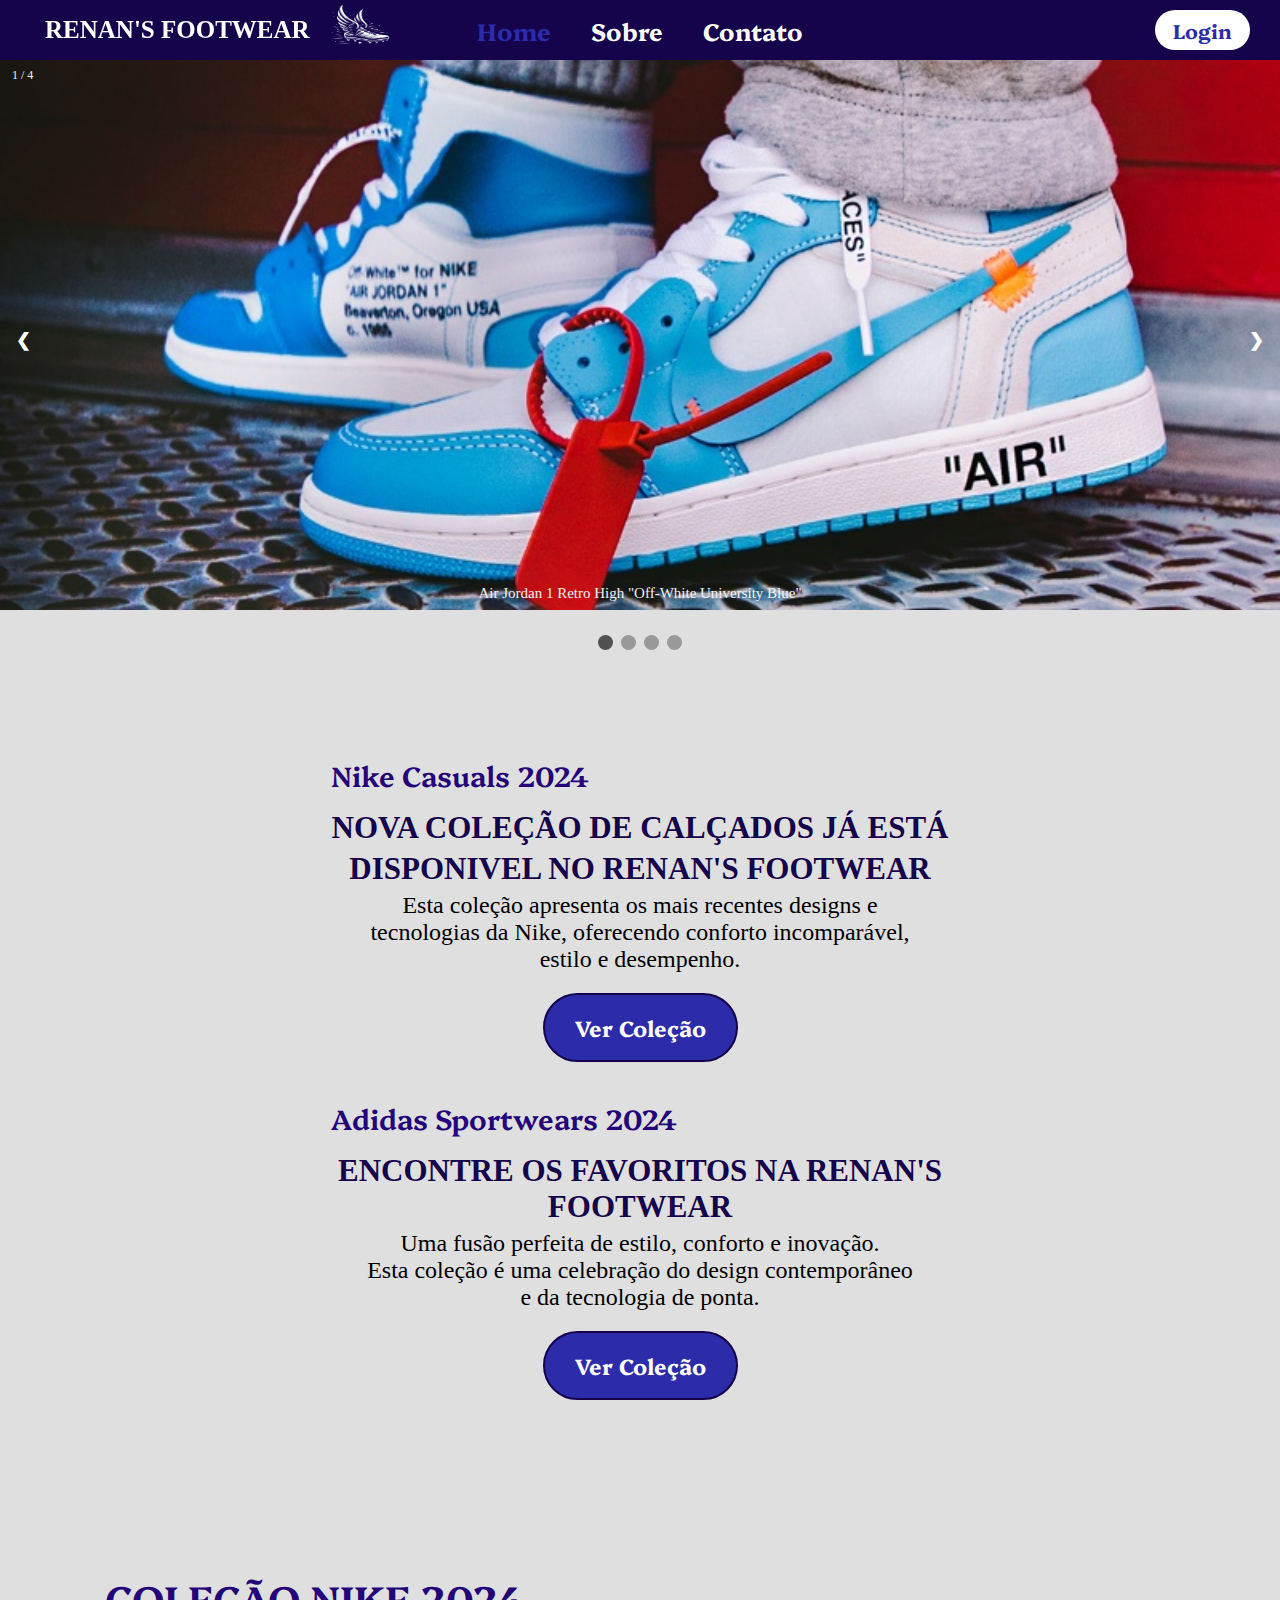
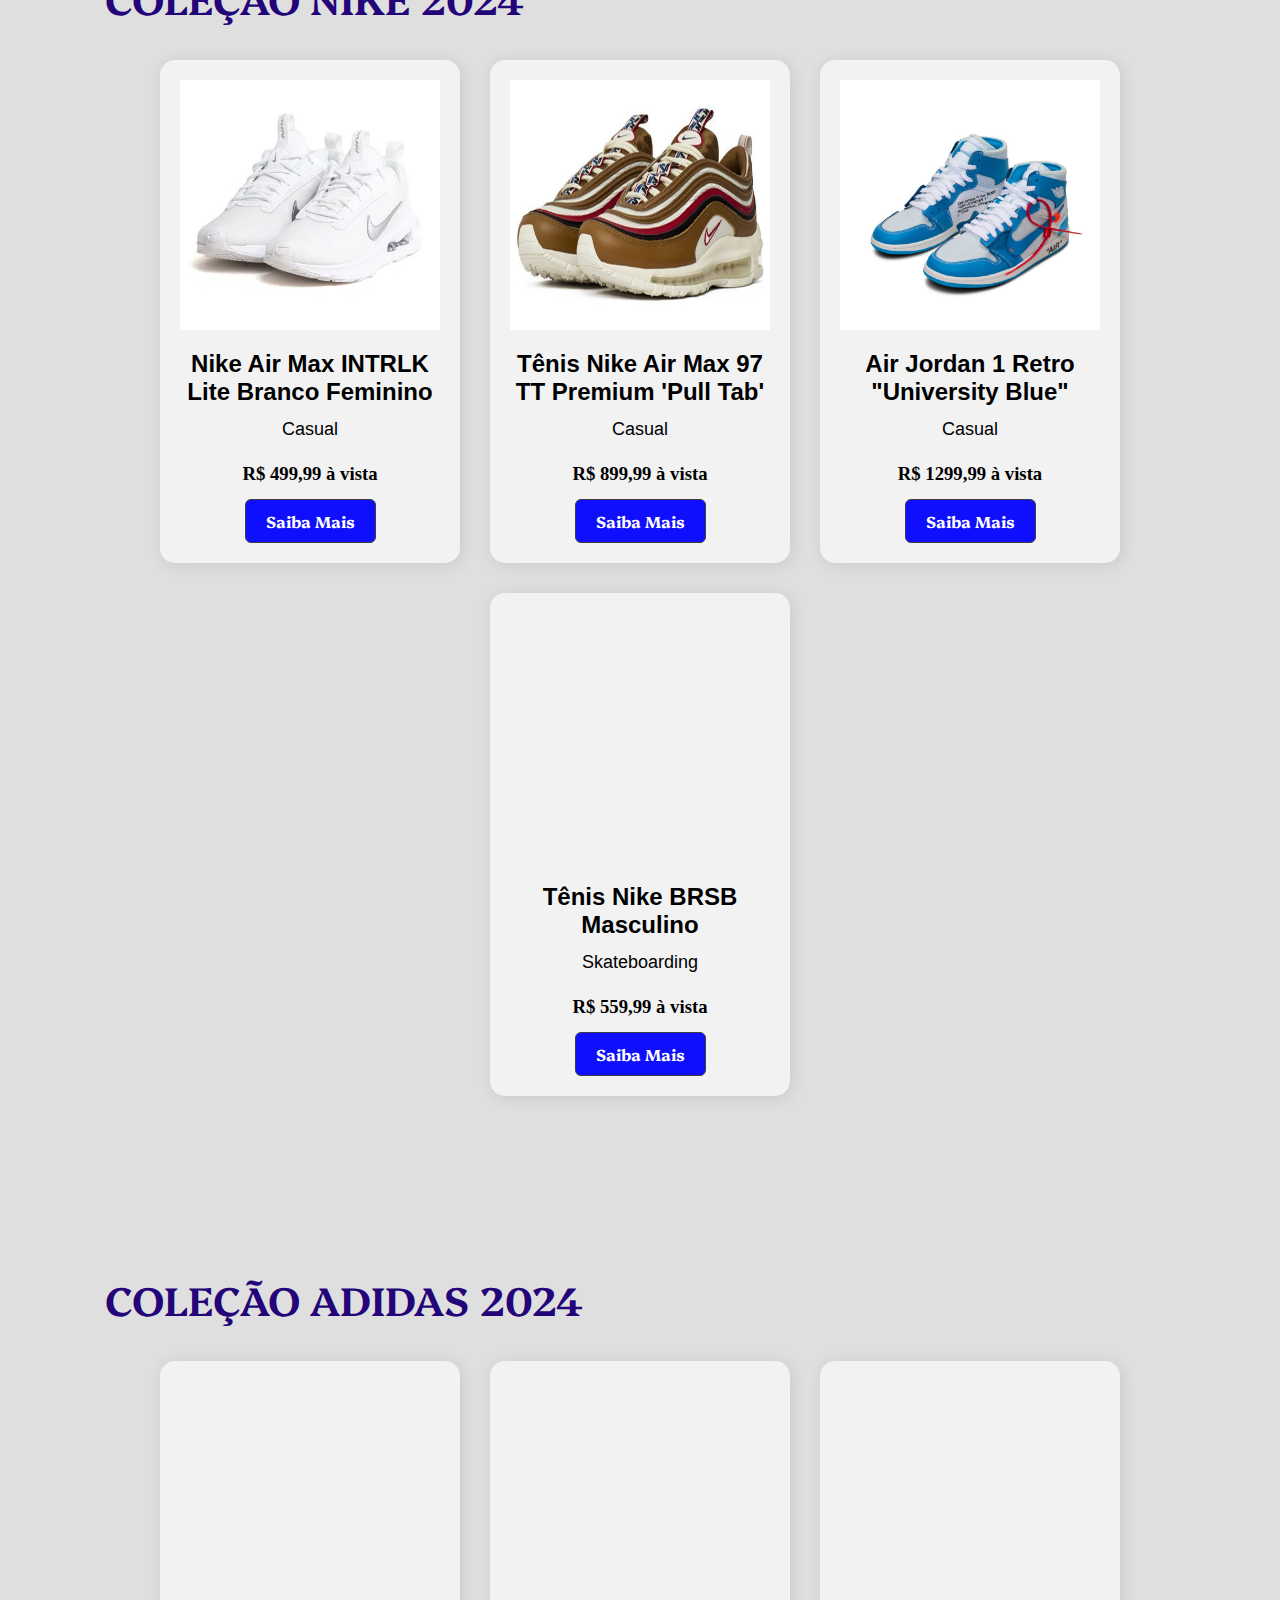
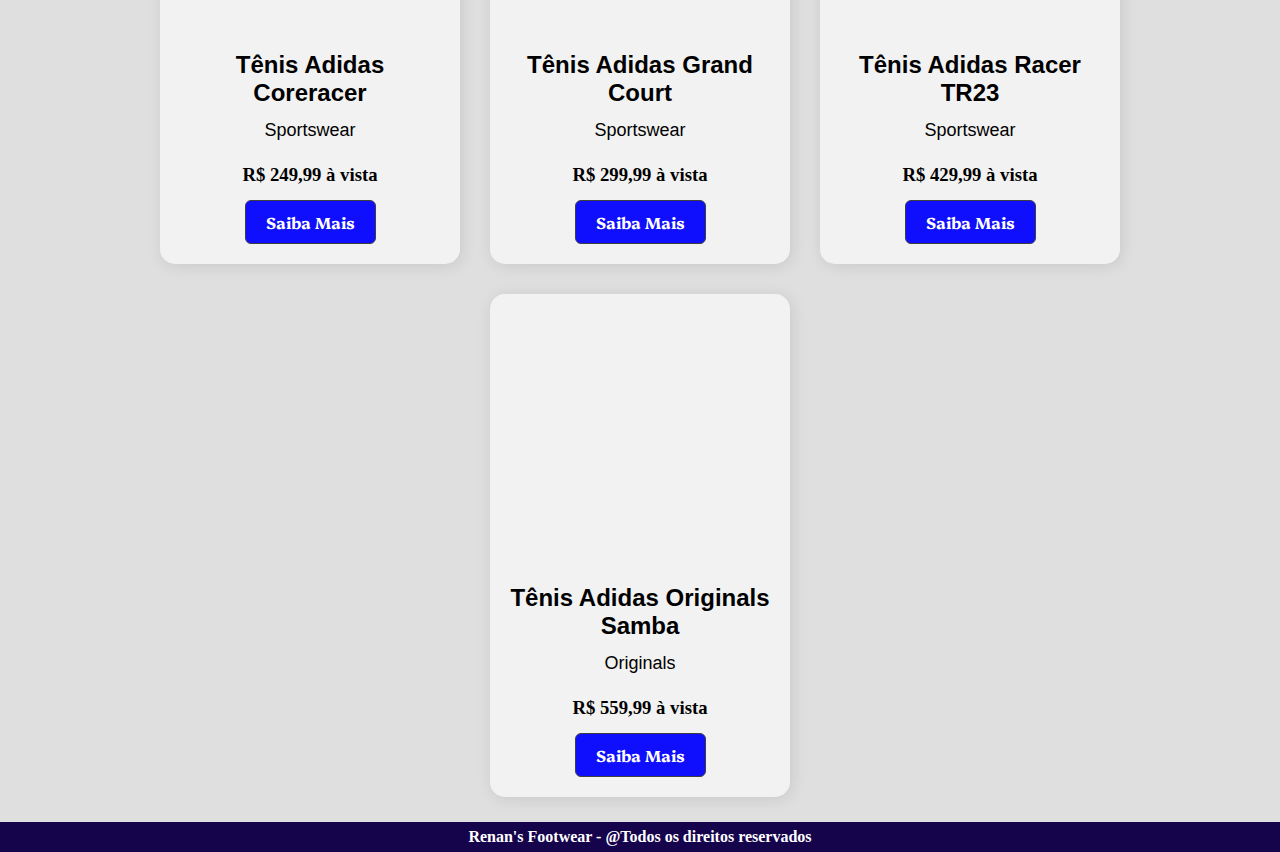
<file: index.html>
<!DOCTYPE html>
<html lang="pt-br">
<head>
    <meta charset="UTF-8">
    <meta name="viewport" content="width=device-width, initial-scale=1.0">
    <title>Home - Renan's Footwear</title>

    <!--CSS EXTERNO-->
    <link rel="stylesheet" href="./src/css/style.css">
    
</head>
<body>
    <div id="logo">
        <a href="index.html" class="marca">RENAN'S FOOTWEAR</a>
        <a href="index.html">
            <img src="./src/img/logo-footwear.png" alt="logo" id="imglogo">
        </a>
    </div>     
    <header>
        <nav>
            <ul class="nav_links">
                <li><a href="index.html" id="selecionado">Home</a></li>
                <li><a href="sobre.html">Sobre</a></li>
                <li><a href="contato.html">Contato</a></li>
            </ul>
        </nav>
        <a href="login.html" target="_blank"><button id="login_btn">Login</button></a>
    </header>

    <!-- Slideshow container -->
    <section class="slideshow-container">

        <!-- Full-width images with number and caption text -->
        <div class="mySlides fade">
            <div class="numbertext">1 / 4</div>
            <img src="./src/img/nikeAirforce.png" style="width:100%">
            <div class="text">Air Jordan 1 Retro High "Off-White University Blue"</div>
        </div>
  
        <div class="mySlides fade">
            <div class="numbertext">2 / 4</div>
            <img src="./src/img/nikeAirmaxINTRLK.png" style="width:100%">
            <div class="text">Tênis Nike Air Max INTRLK Lite Branco</div>
        </div>
  
        <div class="mySlides fade">
            <div class="numbertext">3 / 4</div>
            <img src="./src/img/adidasAzul.jpeg" style="width:100%">
            <div class="text">Tenis Adidas Coreracer</div>
        </div>

        <div class="mySlides fade">
            <div class="numbertext">4 / 4</div>
            <img src="./src/img/nikeAirmax1.png" style="width:100%">
            <div class="text">Nike Air Max 97 TT Premium 'Pull Tab'</div>
        </div>

        <!-- Next and previous buttons -->
        <a class="prev" onclick="plusSlides(-1)">&#10094;</a>
        <a class="next" onclick="plusSlides(1)">&#10095;</a>
    </section>

    <!-- The dots/circles -->
    <div style="text-align:center">
        <span class="dot" onclick="currentSlide(1)"></span>
        <span class="dot" onclick="currentSlide(2)"></span>
        <span class="dot" onclick="currentSlide(3)"></span>
        <span class="dot" onclick="currentSlide(4)"></span>
    </div>

    <section class="container">
        <div class="novidade-calcados">

            <h2>Nike Casuals 2024</h2>
            <h1>NOVA COLEÇÃO DE CALÇADOS JÁ ESTÁ</h1>
            <h1>DISPONIVEL NO RENAN'S FOOTWEAR</h1>

            <p>Esta coleção apresenta os mais recentes designs e</p> 
            <p>tecnologias da Nike, oferecendo conforto incomparável,</p>
            <p>estilo e desempenho.</p>
            
            <a href="#atalho-nike"><button id="buttons">Ver Coleção</button></a>
        </div>

        <div class="novidade-calcados">

            <h2>Adidas Sportwears 2024</h2>
            <h1>ENCONTRE OS FAVORITOS NA RENAN'S FOOTWEAR</h1>

            <p>Uma fusão perfeita de estilo, conforto e inovação.</p>
            <p>Esta coleção é uma celebração do design contemporâneo</p> 
            <p>e da tecnologia de ponta.</p>
        
            <a href="#atalho-adidas"><button id="buttons">Ver Coleção</button></a>
        </div>
    </section>
    
    <section class="colecao-calcados">
        <h1 id="atalho-nike">COLEÇÃO NIKE 2024</h1>
    </section>

    <!-- Seção com cards -->
    <section class="secao4">
        <div class="secao4-div">
            <!-- Card 1 -->
            <div class="card">
                <img decoding="async" src="./src/img/tenis-NAM-Branco.png" alt="Air Max INTRLK">
                <h2>Nike Air Max INTRLK Lite Branco Feminino</h2>
                <p>Casual</p>
                <h3>R$ 499,99 à vista</h3>
                <a href=""><button id="comprar">Saiba Mais</button></a>
            </div>

            <!-- Card 2 -->
            <div class="card">
                <img decoding="async" src="./src/img/tenis-AM97.png" alt="Air Max 97">
                <h2>Tênis Nike Air Max 97 TT Premium 'Pull Tab'</h2>
                <p>Casual</p>
                <h3>R$ 899,99 à vista</h3>
                <a href=""><button id="comprar">Saiba Mais</button></a>
            </div>

            <!-- Card 3 -->
            <div class="card">
                <img decoding="async" src="./src/img/tenis-NAJ-Blue.png" alt="Air Jordan University Blue">
                <h2>Air Jordan 1 Retro "University Blue"</h2>
                <p>Casual</p>
                <h3>R$ 1299,99 à vista</h3>
                <a href=""><button id="comprar">Saiba Mais</button></a>
            </div>

            <!-- Card 4 -->
            <div class="card">
                <img decoding="async" src="./src/img/tenis-NBRSB-verm.png" alt="Nike BRSB Vermelho">
                <h2>Tênis Nike BRSB Masculino</h2>
                <p>Skateboarding</p>
                <h3>R$ 559,99 à vista</h3>
                <a href=""><button id="comprar">Saiba Mais</button></a>
            </div>
        </div>
    </section>

    <section class="colecao-calcados">
        <h1 id="atalho-adidas">COLEÇÃO ADIDAS 2024</h1>
    </section>

    <!-- Seção com cards -->
    <section class="secao4">
        <div class="secao4-div">
            <!-- Card 1 -->
            <div class="card">
                <img decoding="async" src="./src/img/tenis-ACR-azul.png" alt="Adidas Coreracer Azul">
                <h2>Tênis Adidas Coreracer</h2>
                <p>Sportswear</p>
                <h3>R$ 249,99 à vista</h3>
                <a href=""><button id="comprar">Saiba Mais</button></a>
            </div>

            <!-- Card 2 -->
            <div class="card">
                <img decoding="async" src="./src/img/tenis-AGC-branco.png" alt="Adidas Grand Court">
                <h2>Tênis Adidas Grand Court</h2>
                <p>Sportswear</p>
                <h3>R$ 299,99 à vista</h3>
                <a href=""><button id="comprar">Saiba Mais</button></a>
            </div>

            <!-- Card 3 -->
            <div class="card">
                <img decoding="async" src="./src/img/tenis-TR23-preto.png" alt="ADIDAS RACER TR23">
                <h2>Tênis Adidas Racer TR23</h2>
                <p>Sportswear</p>
                <h3>R$ 429,99 à vista</h3>
                <a href=""><button id="comprar">Saiba Mais</button></a>
            </div>

            <!-- Card 4 -->
            <div class="card">
                <img decoding="async" src="./src/img/tenis-AOS-verde.png" alt="ADIDAS ORIGINALS SAMBA">
                <h2>Tênis Adidas Originals Samba</h2>
                <p>Originals</p>
                <h3>R$ 559,99 à vista</h3>
                <a href=""><button id="comprar">Saiba Mais</button></a>
            </div>
        </div>
    </section>

    <footer>
        <p>Renan's Footwear - @Todos os direitos reservados</p>
    </footer>

    <!--JAVASCRIPT EXTERNO-->
    <script src="./src/js/script.js"></script>

</body>
</html>
</file>
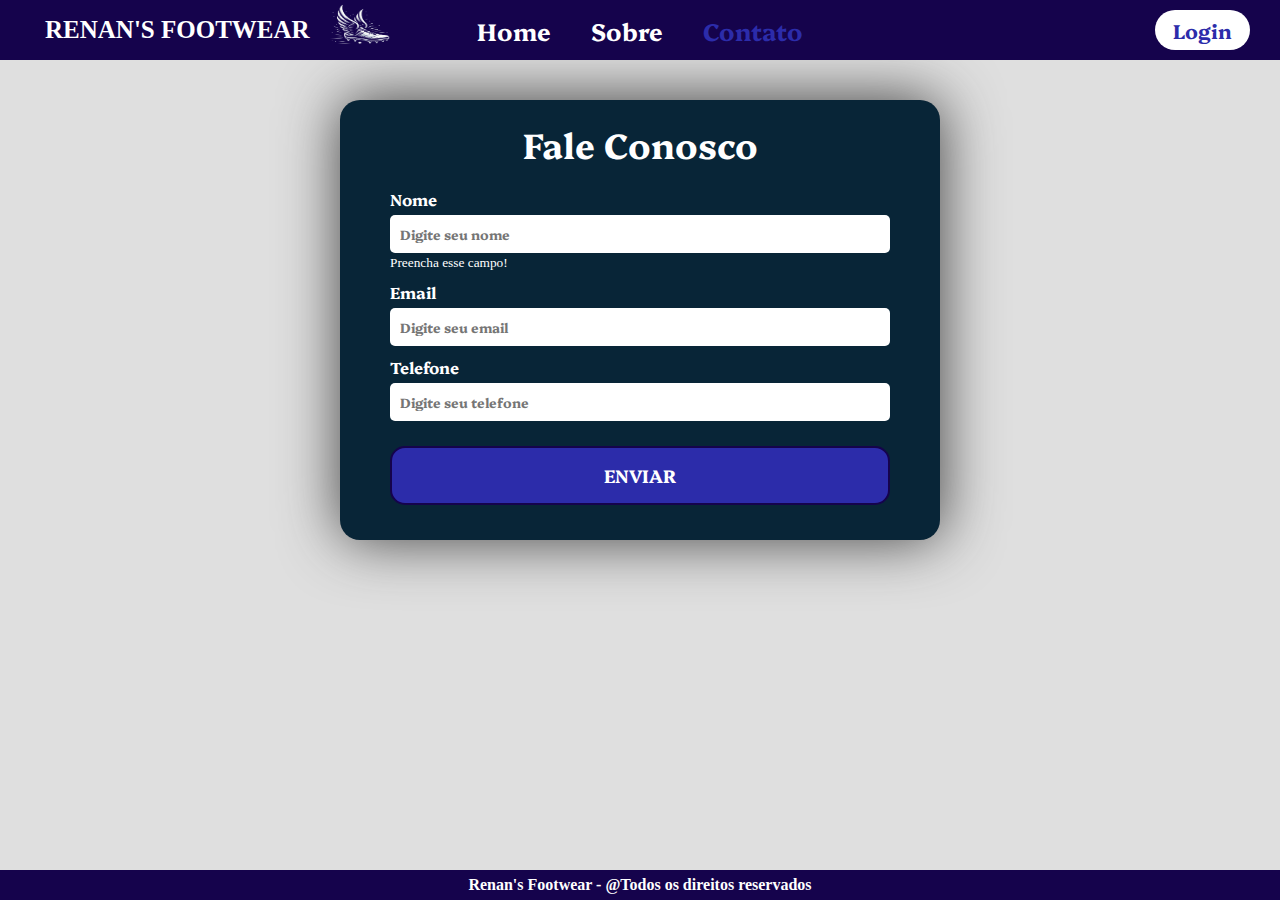
<file: contato.html>
<!DOCTYPE html>
<html lang="pt-br">
<head>
    <meta charset="UTF-8">
    <meta name="viewport" content="width=device-width, initial-scale=1.0">
    <title>Contato - Renan's Footwear</title>
    
    <!--CSS EXTERNO-->
    <link rel="stylesheet" href="./src/css/contato.css">

</head>
<body>
    <div id="logo">
        <a href="index.html" class="marca">RENAN'S FOOTWEAR</a>
        <a href="index.html">
            <img src="./src/img/logo-footwear.png" alt="logo" id="imglogo">
        </a>
    </div>     
    <header>
        <nav>
            <ul class="nav_links">
                <li><a href="index.html">Home</a></li>
                <li><a href="sobre.html">Sobre</a></li>
                <li><a href="contato.html" id="selecionado">Contato</a></li>
            </ul>
        </nav>
        <a href="login.html" target="_blank"><button id="login_btn">Login</button></a>
    </header>

    <section class="faleconosco">

        <div class="header">

        </div>

        <form class="form" id="form">
            <h1>Fale Conosco</h1>

            <div class="form-control">
                <label for="username">Nome</label>
                <input type="text" id="username" placeholder="Digite seu nome">
                <i><img src="./src/img/icons8-checkmark-30.png" alt="certo" class="img-sucess"></i>
                <i><img src="./src/img/icons8-errado-30.png" alt="errado" class="img-error"></i>

                <small>Preencha esse campo!</small>

            </div>

            <div class="form-control">
                <label for="username">Email</label>
                <input type="email" id="email" placeholder="Digite seu email">
                <i><img src="./src/img/icons8-checkmark-30.png" alt="certo" class="img-sucess"></i>
                <i><img src="./src/img/icons8-errado-30.png" alt="errado" class="img-error"></i>

            </div>

            <div class="form-control">
                <label for="username">Telefone</label>
                <input type="number" id="telefone" placeholder="Digite seu telefone">
                <i><img src="./src/img/icons8-checkmark-30.png" alt="certo" class="img-sucess"></i>
                <i><img src="./src/img/icons8-errado-30.png" alt="errado" class="img-error"></i>

            </div>

            <button type="submit">ENVIAR</button>

        </form>

    </section>

    <footer>
        <p>Renan's Footwear - @Todos os direitos reservados</p>
    </footer>

    <!--JAVASCRIPT EXTERNO-->
    <script src="./src/js/contato.js"></script>

</body>
</html>
</file>
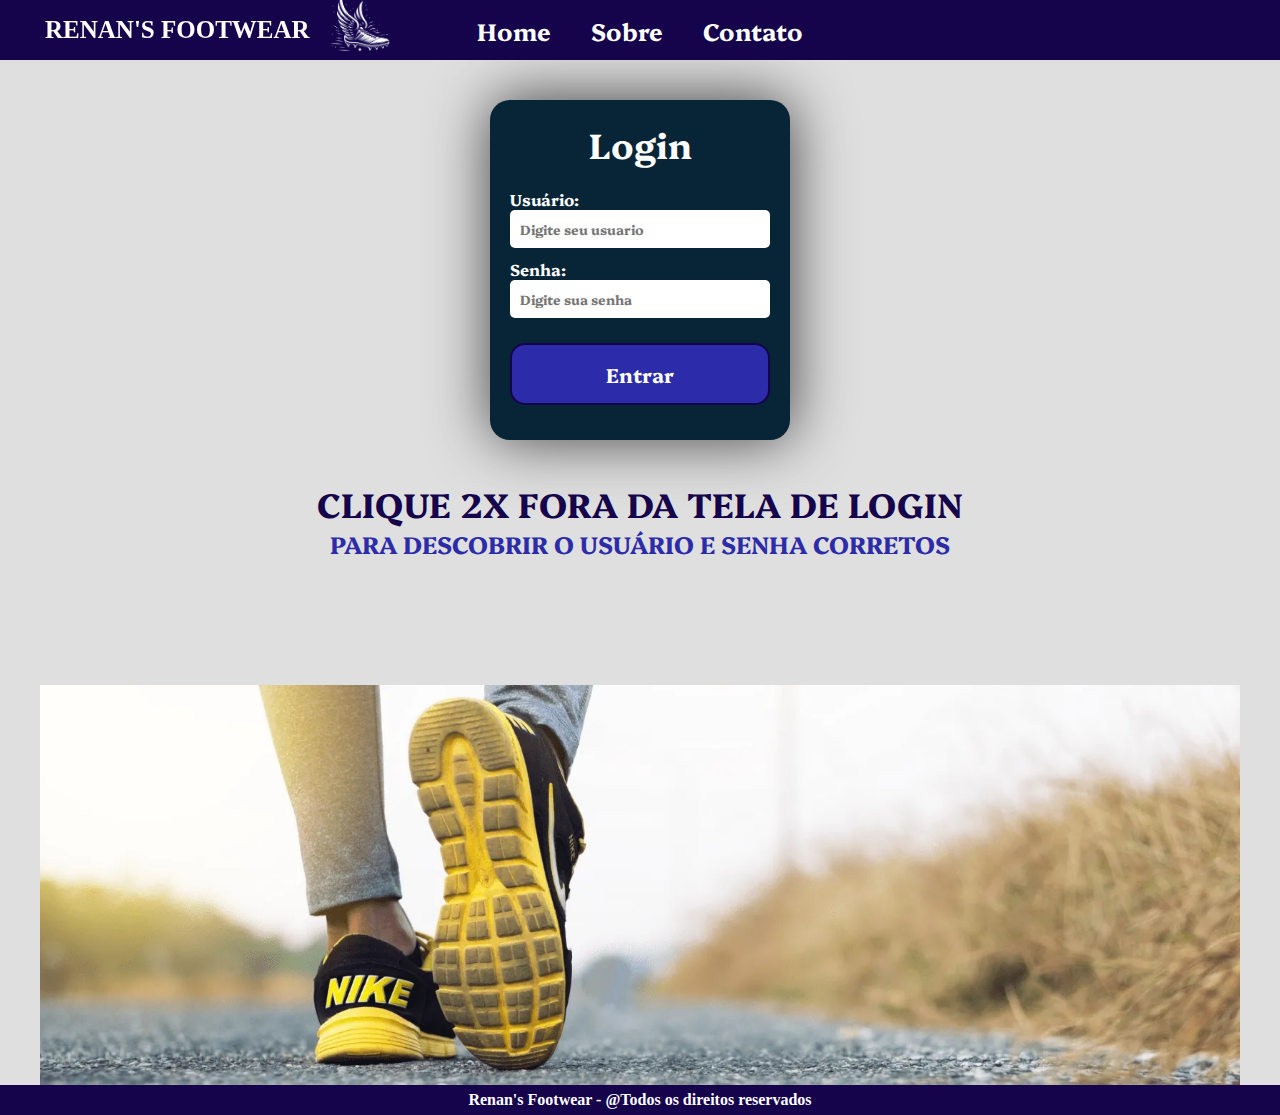
<file: login.html>
<!DOCTYPE html>
<html lang="pt-br">
<head>
    <meta charset="UTF-8">
    <meta name="viewport" content="width=device-width, initial-scale=1.0">
    <title>Login - Renan's Footwear</title>
    
    <!--CSS EXTERNO-->
    <link rel="stylesheet" href="./src/css/login.css">

</head>
<body>
    <div id="logo">
        <a href="index.html" class="marca">RENAN'S FOOTWEAR</a>
        <a href="index.html">
            <img src="./src/img/logo-footwear.png" alt="logo" id="imglogo">
        </a>
    </div>     
    <header>
        <nav>
            <ul class="nav_links">
                <li><a href="index.html">Home</a></li>
                <li><a href="sobre.html">Sobre</a></li>
                <li><a href="contato.html">Contato</a></li>
            </ul>
        </nav>
    </header>

    <section class="content">
        <form>
            <h1>Login</h1>
            <p>
                Usuário:
                <input type="text" placeholder="Digite seu usuario" id="usuario">
            </p>
    
            <p>
                Senha:
                <input type="password" placeholder="Digite sua senha" id="senha">
            </p>
            <button onclick="validar()">Entrar</button>
    
        </form>
    </section>

    <section class="misterio">
        <h1>CLIQUE 2X FORA DA TELA DE LOGIN</h1>
        <h2>PARA DESCOBRIR O USUÁRIO E SENHA CORRETOS</h2>
        <p>Usuário: Admin ou admin // Senha: 12345</p>
    </section>



    <div class="footer-container">
        <section class="slideshow-container">
            <div class="mySlides fade">
                <img src="./src/img/capa-sobreNike.png" alt="Tenis Nike">
            </div>
            <div class="mySlides fade">
                <img src="./src/img/capa-sobreAdidas.png" alt="Tenis Adidas">
            </div>
            <div class="mySlides fade">
                <img src="./src/img/capa-sobreNike2.png" alt="Tenis Nike">
            </div>
            <div class="mySlides fade">
                <img src="./src/img/capa-sobreAdidas1.jpeg" alt="Tenis Adidas">
            </div>
            <div class="mySlides fade">
                <img src="./src/img/capa-sobreNike3.png" alt="Tenis Nike">
            </div>
            <div class="mySlides fade">
                <img src="./src/img/capa-sobreAdidas2.jpeg" alt="Tenis Adidas">
            </div>
        </section>

        <footer>
            <p>Renan's Footwear - @Todos os direitos reservados</p>
        </footer>
    </div>

    <!--JAVASCRIPT EXTERNO-->
    <script src="./src/js/login.js"></script>

</body>
</html>
</file>
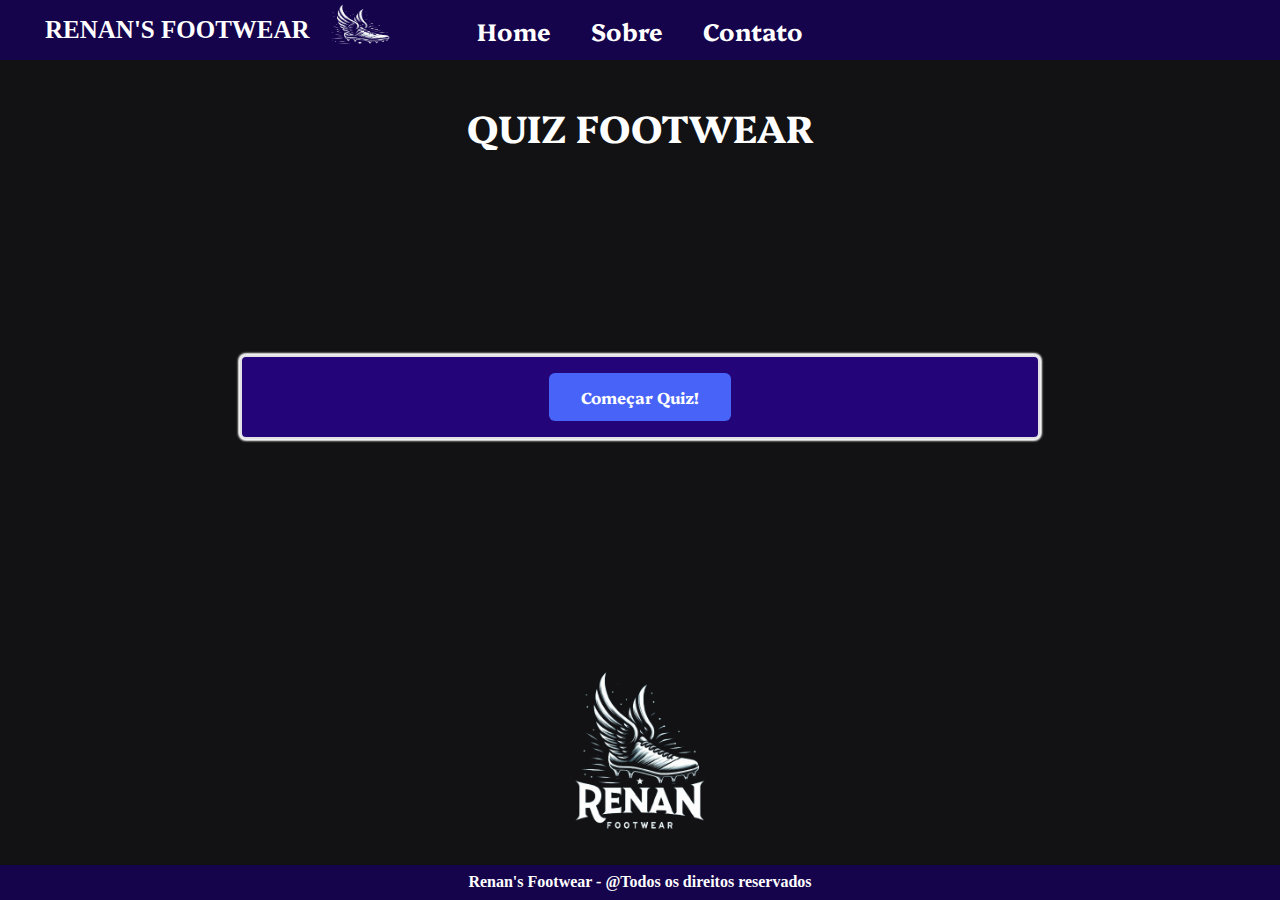
<file: quiz.html>
<!DOCTYPE html>
<html lang="pt-br">
<head>
    <meta charset="UTF-8">
    <meta http-equiv="X-UA-Compatible" content="IE=edge">
    <meta name="viewport" content="width=device-width, initial-scale=1.0">
    <title>Quiz - Renan's Footwear</title>
    
    <!--CSS EXTERNO-->
    <link rel="stylesheet" href="./src/css/quiz.css">

</head>
<body>
    <div id="logo">
        <a href="index.html" class="marca">RENAN'S FOOTWEAR</a>
        <a href="index.html">
            <img src="./src/img/logo-footwear.png" alt="logo" id="imglogo">
        </a>
    </div>     
    <header>
        <nav>
            <ul class="nav_links">
                <li><a href="index.html">Home</a></li>
                <li><a href="sobre.html">Sobre</a></li>
                <li><a href="contato.html">Contato</a></li>
            </ul>
        </nav>
    </header>

    <h2>QUIZ FOOTWEAR</h2>
    <section>
        <div class="container">
            <div class="questions-container hide">
                <span class="question">Pergunta aqui?</span>
                <div class="answers-container">
                    <button class="answer button">Resposta 1</button>
                    <button class="answer button">Resposta 2</button>
                    <button class="answer button">Resposta 3</button>
                    <button class="answer button">Resposta 4</button>
                </div>
            </div>
            <div class="controls-container">
                <button class="start-quiz button">Começar Quiz!</button>
                <button class="next-question button hide">Próxima pergunta</button>
            </div>
        </div>
    </section>

    <section class="logo-rodape">
        <img src="./src/img/logo-footwear-renan.png" alt="logo" id="logo-maior">
    </section>

    <footer>
        <p>Renan's Footwear - @Todos os direitos reservados</p>
    </footer>

    <!--JAVASCRIPT EXTERNO-->
    <script src="./src/js/quiz.js" async></script>

</body>
</html>
</file>
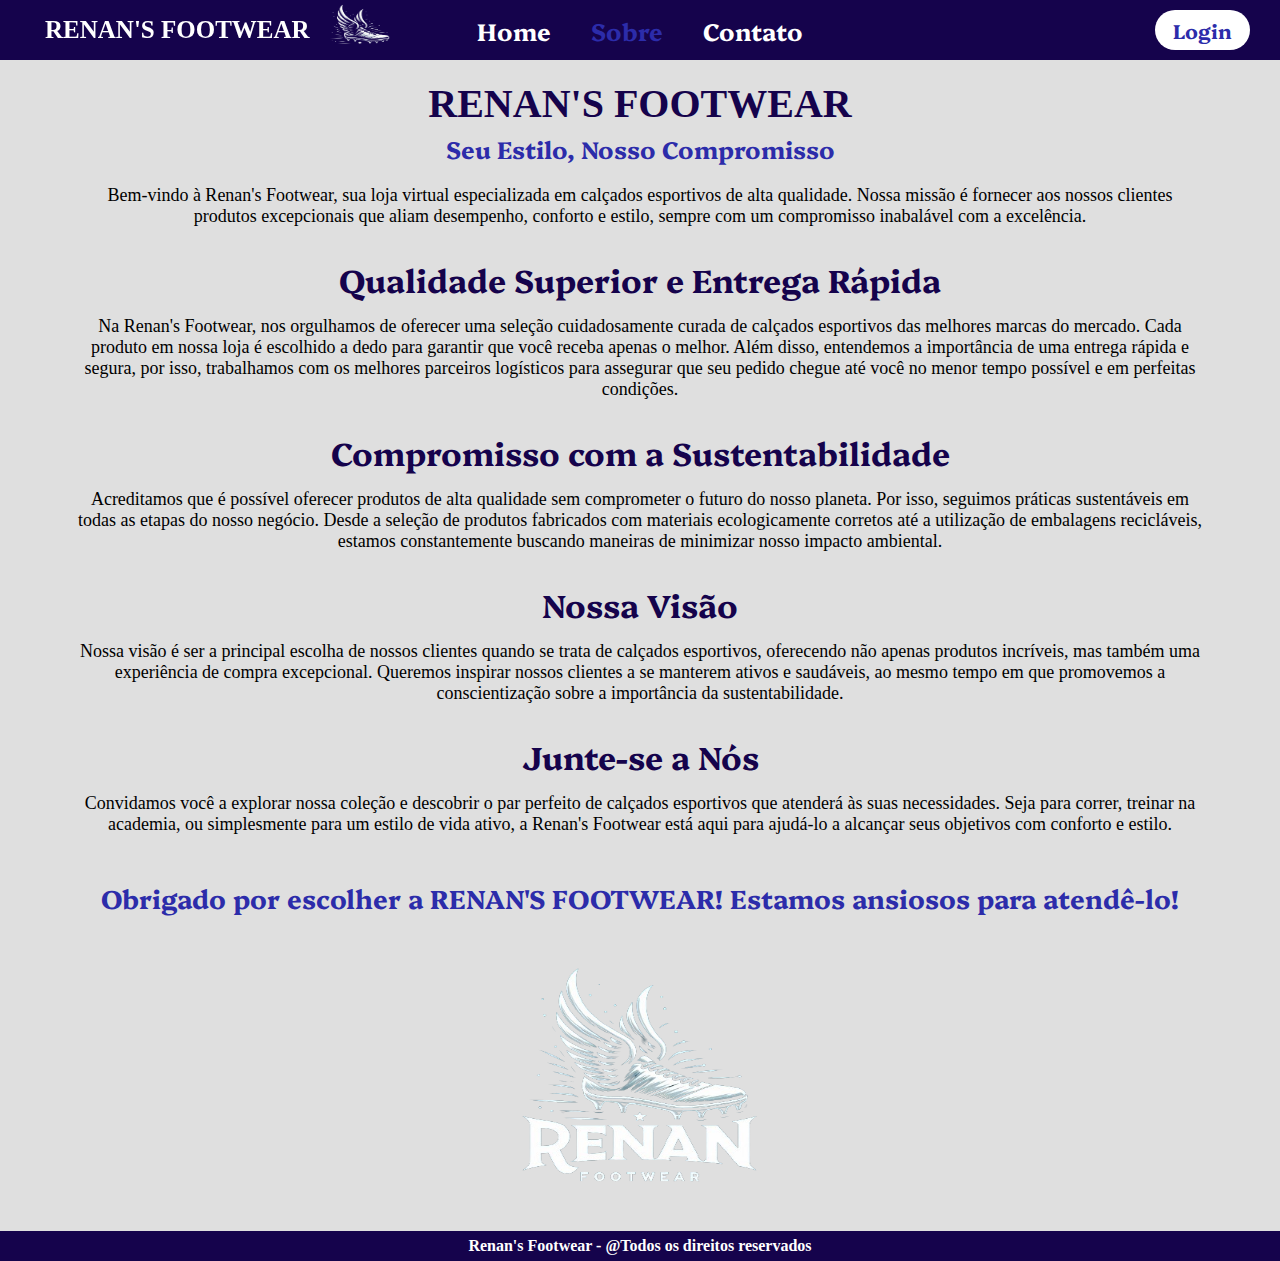
<file: sobre.html>
<!DOCTYPE html>
<html lang="pt-br">
<head>
    <meta charset="UTF-8">
    <meta name="viewport" content="width=device-width, initial-scale=1.0">
    <title>Sobre - Renan's Footwear</title>
    
    <!--CSS EXTERNO-->
    <link rel="stylesheet" href="./src/css/sobre.css">

</head>
<body>
    <div id="logo">
        <a href="index.html" class="marca">RENAN'S FOOTWEAR</a>
        <a href="index.html">
            <img src="./src/img/logo-footwear.png" alt="logo" id="imglogo">
        </a>
    </div>     
    <header>
        <nav>
            <ul class="nav_links">
                <li><a href="index.html">Home</a></li>
                <li><a href="sobre.html" id="selecionado">Sobre</a></li>
                <li><a href="contato.html">Contato</a></li>
            </ul>
        </nav>
        <a href="login.html" target="_blank"><button id="login_btn">Login</button></a>
    </header>

    <section class="sobre">
        <h1>RENAN'S FOOTWEAR</h1>
        <h2>Seu Estilo, Nosso Compromisso</h2>
            
        <p>Bem-vindo à Renan's Footwear, sua loja virtual especializada em calçados esportivos de alta qualidade. Nossa missão é fornecer aos nossos clientes produtos excepcionais que aliam desempenho, conforto e estilo, sempre com um compromisso inabalável com a excelência.</p>
    </section>

    <section class="entrega">
        <h1>Qualidade Superior e Entrega Rápida</h1>

        <p>Na Renan's Footwear, nos orgulhamos de oferecer uma seleção cuidadosamente curada de calçados esportivos das melhores marcas do mercado. Cada produto em nossa loja é escolhido a dedo para garantir que você receba apenas o melhor. Além disso, entendemos a importância de uma entrega rápida e segura, por isso, trabalhamos com os melhores parceiros logísticos para assegurar que seu pedido chegue até você no menor tempo possível e em perfeitas condições.</p>
    </section>

    <section class="sustentabilidade">
        <h1>Compromisso com a Sustentabilidade</h1>
        
        <p>Acreditamos que é possível oferecer produtos de alta qualidade sem comprometer o futuro do nosso planeta. Por isso, seguimos práticas sustentáveis em todas as etapas do nosso negócio. Desde a seleção de produtos fabricados com materiais ecologicamente corretos até a utilização de embalagens recicláveis, estamos constantemente buscando maneiras de minimizar nosso impacto ambiental.</p>
    </section>

    <section class="visao">
        <h1>Nossa Visão</h1>
        
        <p>Nossa visão é ser a principal escolha de nossos clientes quando se trata de calçados esportivos, oferecendo não apenas produtos incríveis, mas também uma experiência de compra excepcional. Queremos inspirar nossos clientes a se manterem ativos e saudáveis, ao mesmo tempo em que promovemos a conscientização sobre a importância da sustentabilidade.</p>
    </section>
    
    <section class="junte-se">
        <h1>Junte-se a Nós</h1>
        
        <p>Convidamos você a explorar nossa coleção e descobrir o par perfeito de calçados esportivos que atenderá às suas necessidades. Seja para correr, treinar na academia, ou simplesmente para um estilo de vida ativo, a Renan's Footwear está aqui para ajudá-lo a alcançar seus objetivos com conforto e estilo.</p>
        <p class="obrigado">Obrigado por escolher a RENAN'S FOOTWEAR! Estamos ansiosos para atendê-lo!</p>

    </section>
    

    <img src="./src/img/logo-footwear-renan.png" alt="Logo Inteiro" id="logoInteiro">


    <footer>
        <p>Renan's Footwear - @Todos os direitos reservados</p>
    </footer>

    <!--JAVASCRIPT EXTERNO-->
    <script src="./src/js/sobre.js"></script>

</body>
</html>
</file>
<file: src/css/style.css>
@import url('https://fonts.googleapis.com/css2?family=Platypi:ital,wght@0,300..800;1,300..800&display=swap');
:root {
    --text-color1: #15034c;
    --text-color2: #ffffff;
    --text-color3: #230479;
    --text-color4: #197282;
    --text-color5: #3e3e3e;
    --text-color6: #000000;
    --text-color7: #2c2caa;
    --text-color8: #0f0ffd;
    --bg-color1: #add8e6;
    --bg-color2: #dfdfdf;
    --bg-color3: #9bedd8;
}

*{
    margin: 0;
    padding: 0;
    box-sizing: border-box;
    font-family: serif;
    text-decoration: none;
}
  
header {
    display: flex;
    justify-content: center;
    align-items: center;
    position: fixed;
    width: 100%;
    height: 60px;
    background-color: var(--text-color1);
    z-index: 9; /* Adicionado para garantir que o cabeçalho apareça no topo */
}

#logo {
    position: fixed;
    left: 30px;
    display: flex;
    align-items: center;
    z-index: 10; /* Adicionado para garantir que o logo apareça acima do cabeçalho */
}

.marca {
    padding: 7px 0px 7px 15px;
    font-size: 25px;
    color: var(--text-color2);
    font-weight: 800;
}

#imglogo{
    width: 100px;
    height: 55px;
}    

.nav_links {
    list-style: none;
    display: flex;
    align-items: center;
}

.nav_links li {
    display: inline-block;
    padding: 0px 20px;
}

.nav_links a {
    position: relative;
    font-size: 24px;
    color: var(--text-color2);
    font-family: "Platypi", serif;
    font-optical-sizing: auto;
    font-weight: 700;
    font-style: normal;
}

#selecionado{
    color: var(--text-color7);
}

.nav_links a::before {
    content: '';
    position: absolute;
    top: 100%;
    left: 0;
    width: 0;
    height: 2px;
    background: var(--text-color2);
    transition: 0.3s;
}

.nav_links a:hover::before {
    width: 100%;
}

#login_btn {
    position: absolute;
    right: 30px;
    top: 10px;
    padding: 6px 18px;
    border: none;
    border-radius: 35px;
    cursor: pointer;
    transition: all 0.9s ease 0s;
    font-size: 20px;
    font-family: "Platypi", serif;
    font-optical-sizing: auto;
    font-weight: 700;
    font-style: normal;
    color: var(--text-color7);
    background-color: var(--text-color2);
}

#login_btn:hover {
    background-color: var(--text-color4);
    color: var(--text-color2);
}

/* Slideshow container */
.slideshow-container {
    max-width: 1400px;
    max-height: 550px;
    position: relative;
    top: 60px;
    margin: auto;
    overflow: hidden; /* Evitar que as imagens ultrapassem o container */
}
  
/* Hide the images by default */
.mySlides img{
    width: 100%;
    height: 550px;
    object-fit: cover;
}

/* Next & previous buttons */
.prev, .next {
    cursor: pointer;
    position: absolute;
    top: 50%;
    width: auto;
    margin-top: -22px;
    padding: 16px;
    color: white;
    font-weight: bold;
    font-size: 18px;
    transition: 0.6s ease;
    border-radius: 0 3px 3px 0;
    user-select: none;
}
  
/* Position the "next button" to the right */
.next {
    right: 0;
    border-radius: 3px 0 0 3px;
}
  
/* On hover, add a black background color with a little bit see-through */
.prev:hover, .next:hover {
    background-color: rgba(0,0,0,0.8);
}

/* Caption text */
.text {
    color: #f2f2f2;
    font-size: 15px;
    padding: 8px 12px;
    position: absolute;
    bottom: 0;
    width: 100%;
    text-align: center;
}
  
/* Number text (1/4 etc) */
.numbertext {
    color: #f2f2f2;
    font-size: 12px;
    padding: 8px 12px;
    position: absolute;
    top: 0;
}

/* The dots/bullets/indicators */
.dot {
    cursor: pointer;
    height: 15px;
    width: 15px;
    margin: 85px 2px;
    background-color: #999999;
    border-radius: 50%;
    display: inline-block;
    transition: background-color 0.6s ease;
}
  
.active, .dot:hover {
    background-color: #515151;
}

/* Fading animation */
.fade {
    animation-name: fade;
    animation-duration: 1.5s;
}
  
@keyframes fade {
    from {opacity: .4}
    to {opacity: 1}
}

.container {
    display: flex;
    flex-wrap: wrap;
    justify-content: space-between;
}

.novidade-calcados {
    text-align: center;
    margin: auto;
    width: 650px;
}
  
.novidade-calcados h2 {
    font-size: 28px;
    font-family: "Platypi", serif;
    font-optical-sizing: auto;
    font-weight: 600;
    font-style: normal;
    color: var(--text-color3);
    text-align: left;
    padding: 16px;
    
}
  
.novidade-calcados h1 {
    font-weight: bold;
    font-size: 31px;
    text-align: center;
    padding: 0 16px 5px 16px;
    color: var(--text-color1);
}
  
.novidade-calcados p {
    font-weight: normal;
    font-size: 24px;
    text-align: center;
    padding: 0px 16px;
}
  
#buttons {
    font-size: 22px;
    font-family: "Platypi", serif;
    font-optical-sizing: auto;
    font-weight: bold;
    font-style: normal;
    margin: 20px;
    padding: 17px 30px;
    border-radius: 35px;
    transition: all 0.9s ease 0s;
    color: var(--text-color2);
    background-color: var(--text-color7);
    border: 2px solid var(--text-color1);
}

#buttons:hover {
    color: var(--text-color2);
    background-color: var(--text-color1);
    border: 2px solid var(--text-color6);
}

.colecao-calcados h1{
    margin: 150px 0 10px 105px;
    font-size: 40px;
    font-family: "Platypi", serif;
    font-optical-sizing: auto;
    font-weight: 600;
    font-style: normal;
    color: var(--text-color3);
}

/* Estilos comuns para os cards */
.secao4 {
    margin: 0;
    font-family: Helvetica, sans-serif;
}

.secao4-div {
    display: flex;
    flex-wrap: wrap;
    justify-content: center;
    padding: 10px;
}

.card {
	background-color: #f2f2f2;
	border-radius: 15px;
    box-shadow: 2px 2px 16px 0px rgba(0, 0, 0, 0.1);
	padding: 20px;
	margin: 15px;
	width: 300px;
	display: flex;
	flex-direction: column;
	align-items: center;
	justify-content: center;
	text-align: center;
    transition: all 0.5s ease;
}

.card:hover {
    transform: scale(1.1);
    z-index: 1;
}

.card h2 {
    font-family: helvetica;
	font-size: 24px;
	margin-bottom: 10px;
}

.card p {
    font-family: helvetica;
	font-size: 18px;
	line-height: 1.5;
	margin-bottom: 20px;
}

.card img {
	width: 100%;
	height:250px;
	margin-bottom: 20px;
}

#comprar{
    font-size: 16px;
    font-family: "Platypi", serif;
    font-optical-sizing: auto;
    font-weight: bold;
    font-style: normal;
    margin-top: 14px;

    padding: 10px 20px;
    bottom: 10px;
    cursor: pointer;
    transition: all 0.5s ease;

    border-radius: 6px;
    border: 1px solid var(--text-color5);
    color: var(--text-color2);
    background-color: var(--text-color8);
}

#comprar:hover {
    color: var(--text-color2);
    background-color: var(--text-color7);
}

footer{
    bottom: 0;
    height: 30px;
    width: 100%;
    position: relative;
    text-align: center;
    align-content: center;
    color: var(--text-color2);
    background-color: var(--text-color1);
    font-family: "Platypi", serif;
    font-optical-sizing: auto;
    font-weight: 600;
    font-style: normal;
}
</file>
<file: src/css/contato.css>
@import url('https://fonts.googleapis.com/css2?family=Platypi:ital,wght@0,300..800;1,300..800&display=swap');
:root {
    --text-color1: #15034c;
    --text-color2: #ffffff;
    --text-color3: #230479;
    --text-color4: #197282;
    --text-color5: #3e3e3e;
    --text-color6: #000000;
    --text-color7: #2c2caa;
    --text-color8: #0f0ffd;
    --text-color9: #082537;
    --bg-color1: #add8e6;
    --bg-color2: #dfdfdf;
    --bg-color3: #9bedd8;
}

*{
    margin: 0;
    padding: 0;
    box-sizing: border-box;
    font-family: serif;
    text-decoration: none;
}
  
header {
    display: flex;
    justify-content: center;
    align-items: center;
    position: fixed;
    top: 0;
    width: 100%;
    height: 60px;
    background-color: var(--text-color1);
    z-index: 9; /* Adicionado para garantir que o cabeçalho apareça no topo */
}

#logo {
    position: fixed;
    top: 0;
    left: 30px;
    display: flex;
    align-items: center;
    z-index: 10; /* Adicionado para garantir que o logo apareça acima do cabeçalho */
}

.marca {
    padding: 7px 0px 7px 15px;
    font-size: 25px;
    color: var(--text-color2);
    font-weight: 800;
}

#imglogo{
    width: 100px;
    height: 55px;
}    

.nav_links {
    list-style: none;
    display: flex;
    align-items: center;
}

.nav_links li {
    display: inline-block;
    padding: 0px 20px;
}

.nav_links a {
    position: relative;
    font-size: 24px;
    color: var(--text-color2);
    font-family: "Platypi", serif;
    font-optical-sizing: auto;
    font-weight: 700;
    font-style: normal;
}

#selecionado{
    color: var(--text-color7);
}

.nav_links a::before {
    content: '';
    position: absolute;
    top: 100%;
    left: 0;
    width: 0;
    height: 2px;
    background: var(--text-color2);
    transition: 0.3s;
}

.nav_links a:hover::before {
    width: 100%;
}

#login_btn {
    position: absolute;
    right: 30px;
    top: 10px;
    padding: 6px 18px;
    border: none;
    border-radius: 35px;
    cursor: pointer;
    transition: all 0.9s ease 0s;
    font-size: 20px;
    font-family: "Platypi", serif;
    font-optical-sizing: auto;
    font-weight: 700;
    font-style: normal;
    color: var(--text-color7);
    background-color: var(--text-color2);
}

#login_btn:hover {
    background-color: var(--text-color4);
    color: var(--text-color2);
}

/* Estilização para o bloco Fale Conosco */
.faleconosco {
    display: flex;
    justify-content: center;
    align-items: center;
    flex-direction: column;
    padding: 20px;
    margin: auto; /* Centraliza o bloco na tela */
    max-width: 600px; /* Aumenta a largura do bloco */
    margin-top: 100px; /* Desce o bloco um pouco */

    border-radius: 20px;
    box-shadow: 1px -1px 60px var(--text-color5);
    background-color: var(--text-color9); /* Cor de fundo escura */
    color: var(--text-color2); /* Cor do texto branca */
}

.faleconosco .form {
    width: 100%;
    max-width: 500px;
}

.faleconosco .form h1 {
    text-align: center;
    margin-bottom: 20px;
    color: var(--text-color2); /* Cor do texto branca */
    font-size: 35px;
    font-family: "Platypi", serif;
    font-optical-sizing: auto;
    font-weight: bold;
    font-style: normal;
}

.faleconosco .form .form-control {
    margin-bottom: 10px;
    position: relative;
}

.faleconosco .form .form-control label {
    display: block;
    margin-bottom: 5px;
    font-family: "Platypi", serif;
    font-optical-sizing: auto;
    font-weight: bold;
    font-style: normal;
}

.faleconosco .form .form-control input {
    width: 100%;
    padding: 10px;
    border-radius: 5px;
    border: none;
    color: var(--text-color5);
    font-family: "Platypi", serif;
    font-optical-sizing: auto;
    font-weight: bold;
    font-style: normal;
}

.faleconosco .form .form-control .img-sucess,
.faleconosco .form .form-control .img-error {
    position: absolute;
    right: -30px; /* Posiciona o ícone fora da caixa de entrada */
    top: 50%;
    transform: translateY(-50%);
    display: none;
}

.faleconosco .form .form-control.error input {
    border-color: red;
}

.faleconosco .form .form-control.error .img-error {
    display: block;
}

.faleconosco .form .form-control.success .img-sucess {
    display: block;
}

.faleconosco .form button {
    width: 100%;
    margin: 15px 0;
    padding: 15px;
    cursor: pointer;
    transition: all 0.6s ease 0s;

    font-size: 18px;
    font-family: "Platypi", serif;
    font-optical-sizing: auto;
    font-weight: bold;
    font-style: normal;
    border-radius: 15px;
    border: 2px solid var(--text-color1);
    color: var(--text-color2);/* Cor do texto do botão */
    background-color: var(--text-color7); /* Cor de fundo do botão */
}

.faleconosco .form button:hover {
    color: var(--text-color2);
    background-color: var(--text-color1);
    border: 2px solid var(--text-color6); /* Cor de fundo do botão */
}

footer{
    bottom: 0;
    height: 30px;
    width: 100%;
    position: absolute;
    text-align: center;
    align-content: center;
    color: var(--text-color2);
    background-color: var(--text-color1);
    font-family: "Platypi", serif;
    font-optical-sizing: auto;
    font-weight: 600;
    font-style: normal;
}
</file>
<file: src/css/login.css>
@import url('https://fonts.googleapis.com/css2?family=Platypi:ital,wght@0,300..800;1,300..800&display=swap');
:root {
    --text-color1: #15034c;
    --text-color2: #ffffff;
    --text-color3: #230479;
    --text-color4: #197282;
    --text-color5: #3e3e3e;
    --text-color6: #000000;
    --text-color7: #2c2caa;
    --text-color8: #0f0ffd;
    --text-color9: #082537;
    --bg-color1: #6231a2;
    --bg-color2: #dfdfdf;
    --bg-color3: #4c8da2;
}

*{
    margin: 0;
    padding: 0;
    box-sizing: border-box;
    font-family: serif;
    text-decoration: none;
}

header {
    display: flex;
    justify-content: center;
    align-items: center;
    position: fixed;
    top: 0;
    width: 100%;
    height: 60px;
    background-color: var(--text-color1);
    z-index: 9; /* Adicionado para garantir que o cabeçalho apareça no topo */
}

#logo {
    position: fixed;
    top: 0;
    left: 30px;
    display: flex;
    align-items: center;
    z-index: 10; /* Adicionado para garantir que o logo apareça acima do cabeçalho */
}

.marca {
    padding: 7px 0px 7px 15px;
    font-size: 25px;
    color: var(--text-color2);
    font-weight: 800;
}

#imglogo{
    width: 100px;
    height: 55px;
}    

.nav_links {
    list-style: none;
    display: flex;
    align-items: center;
}

.nav_links li {
    display: inline-block;
    padding: 0px 20px;
}

.nav_links a {
    position: relative;
    font-size: 24px;
    color: var(--text-color2);
    font-family: "Platypi", serif;
    font-optical-sizing: auto;
    font-weight: 700;
    font-style: normal;
}

.nav_links a::before {
    content: '';
    position: absolute;
    top: 100%;
    left: 0;
    width: 0;
    height: 2px;
    background: var(--text-color2);
    transition: 0.3s;
}

.nav_links a:hover::before {
    width: 100%;
}

/* Estilização para o bloco de Login */
.content {
    display: flex;
    flex-direction: column;
    justify-content: center;
    align-items: center;
    padding: 20px;
    margin: auto; /* Centraliza o bloco na tela */
    max-width: 300px; /* Ajusta a largura do bloco */
    margin-top: 100px; /* Desce o bloco um pouco */

    border-radius: 20px;
    box-shadow: 1px -1px 60px var(--text-color5);
    background-color: var(--text-color9); /* Cor de fundo escura */
    color: var(--text-color2); /* Cor do texto branca */
}

form h1 {
    text-align: center;
    margin-bottom: 20px;
    color: var(--text-color2); /* Cor do texto branca */
    font-size: 35px;
    font-family: "Platypi", serif;
    font-optical-sizing: auto;
    font-weight: bold;
    font-style: normal;
}

form p {
    margin-bottom: 10px;
    position: relative;

    font-family: "Platypi", serif;
    font-optical-sizing: auto;
    font-weight: bold;
    font-style: normal;
}

form input {
    width: 100%;
    padding: 10px;
    border-radius: 5px;
    border: none;
    color: var(--text-color7); /* Cor do texto preta */

    font-family: "Platypi", serif;
    font-optical-sizing: auto;
    font-weight: bold;
    font-style: normal;
}

form button {
    width: 100%;
    padding: 15px;
    margin: 15px 0;
    cursor: pointer;

    font-size: 20px;
    font-family: "Platypi", serif;
    font-optical-sizing: auto;
    font-weight: bold;
    font-style: normal;

    border-radius: 15px;
    border: 2px solid var(--text-color1);
    color: var(--text-color2);/* Cor do texto do botão */
    background-color: var(--text-color7); /* Cor de fundo do botão */
    transition: all 0.6s ease 0s;
}

form button:hover {
    background-color: var(--text-color3); /* Cor de fundo do botão */
}

.misterio{
    justify-content: center;
    text-align: center;
    padding: 20px;
    margin: auto; /* Centraliza o bloco na tela */
    max-width: 800px; /* Ajusta a largura do bloco */
    margin-top: 20px; /* Desce o bloco um pouco */
}

.misterio h1 {
    color: var(--text-color1);
    font-size: 34px;
    font-family: "Platypi", serif;
    font-optical-sizing: auto;
    font-weight: bold;
    font-style: normal;
}

.misterio h2{
    color: var(--text-color7);
    font-size: 24px;
    font-family: "Platypi", serif;
    font-optical-sizing: auto;
    font-weight: bold;
    font-style: normal;
}

.misterio p{
    color: var(--bg-color2);
    font-size: 18px;
    font-family: "Platypi", serif;
    font-optical-sizing: auto;
    font-weight: bold;
    font-style: normal;
}

/*--Estilizacao para o SlideShow e Footer--*/
.footer-container{
    display: flex;
    flex-direction: column;
    align-items: center;
    justify-content: flex-end;
    flex-grow: 1;
    margin-top: 50px
}

.slideshow-container {
    width: 1200px;
    height: 400px;
    margin: 30px auto 0 auto;
}

.mySlides {
    display: none;
    width: 100%;
    height: 100%;
}

img {
    width: 100%;
    height: 100%;
    object-fit: cover;
}

.fade {
    animation-name: fade;
    animation-duration: 1.5s;
}

@keyframes fade {
    from {opacity: .4}
    to {opacity: 1}
}

footer{
    height: 30px;
    width: 100%;
    text-align: center;
    align-content: center;
    color: var(--text-color2);
    background-color: var(--text-color1);
    font-family: "Platypi", serif;
    font-optical-sizing: auto;
    font-weight: 700;
    font-style: normal;
}
</file>
<file: src/css/quiz.css>
@import url('https://fonts.googleapis.com/css2?family=Platypi:ital,wght@0,300..800;1,300..800&display=swap');
:root {
    --text-color1: #15034c;
    --text-color2: #ffffff;
    --text-color3: #230479;
    --text-color4: #197282;
    --text-color5: #3e3e3e;
    --text-color6: #000000;
    --text-color7: #2c2caa;
    --text-color8: #0f0ffd;
    --text-color9: #082537;
    --bg-color1: #6231a2;
    --bg-color2: #dfdfdf;
    --bg-color3: #4c8da2;
}

*{
    margin: 0;
    padding: 0;
    box-sizing: border-box;
    font-family: serif;
    text-decoration: none;
}

body{
    background-color: #121214;
    height: 100vh;
    min-height: 100%;
    display: flex;
    flex-direction: column;
}

header {
    display: flex;
    justify-content: center;
    align-items: center;
    position: fixed;
    width: 100%;
    height: 60px;
    background-color: var(--text-color1);
}

#logo {
    position: fixed;
    left: 30px;
    display: flex;
    align-items: center;
    z-index: 10; /* Garante que o logo fique acima dos outros elementos */
}

.marca {
    padding: 7px 0px 7px 15px;
    font-size: 25px;
    color: var(--text-color2);
    font-weight: 800;
    
}

#imglogo{
    width: 100px;
    height: 55px;
}    

.nav_links {
    list-style: none;
    display: flex;
    align-items: center;
}

.nav_links li {
    display: inline-block;
    padding: 0px 20px;
}

.nav_links a {
    position: relative;
    font-size: 24px;
    color: var(--text-color2);
    font-weight: bold;
    font-family: "Platypi", serif;
    font-optical-sizing: auto;
    font-style: normal;
}

.nav_links a::before {
    content: '';
    position: absolute;
    top: 100%;
    left: 0;
    width: 0;
    height: 2px;
    background: var(--text-color2);
    transition: 0.3s;
}

.nav_links a:hover::before {
    width: 100%;
}

h2 {
    width: 100%;
    height: 150px;
    padding-top: 100px; /* Ajuste este valor conforme necessário */
    text-align: center;
    font-size: 38px;
    font-family: "Platypi", serif;
    font-optical-sizing: auto;
    font-weight: 700;
    font-style: normal;

    color: var(--text-color2); /* Cor do texto */
    background-color: #121214;
}

button {
    cursor: pointer;
}

section {
    background-color: #121214;
    color: #fff;
    height: 700px;
    display: flex;
    justify-content: center;
    align-items: center;

    font-family: "Platypi", serif;
    font-optical-sizing: auto;
    font-weight: 700;
    font-style: normal;
}

.container {
    background-color: var(--text-color3);
    width: 100%;
    max-width: 800px;
  
    border: 2px solid #e1e1e6;
    border-radius: 6px;
    padding: 16px;
    box-shadow: 0 0 2px 2px;
  
    display: flex;
    flex-direction: column;
    justify-content: center;
    align-items: center;
}
  
  .questions-container {
    width: 100%;
    display: flex;
    flex-direction: column;
    align-items: center;
    gap: 24px;
}
  
.question {
    font-size: 24px;
    font-weight: bold;
    text-align: center;

    font-family: "Platypi", serif;
    font-optical-sizing: auto;
    font-weight: 700;
    font-style: normal;
}
  
.answers-container {
    width: 100%;
    display: grid;
    grid-template-columns: 1fr 1fr;
    gap: 16px;

    font-family: "Platypi", serif;
    font-optical-sizing: auto;
    font-weight: 700;
    font-style: normal;
}
  
.answer:disabled {
    cursor: not-allowed;
}
  
.next-question {
    margin-top: 32px;
}
  
.button {
    background-color: #4863f7;
    color: #fff;
    font-size: 16px;
    font-weight: bold;
    border: 0;
    border-radius: 6px;
    height: 48px;
    padding: 0 32px;

    font-family: "Platypi", serif;
    font-optical-sizing: auto;
    font-weight: 700;
    font-style: normal;
    transition: filter 0.1s;
}
  
.button:not(:disabled):hover {
    filter: brightness(0.8);
}
  
/* Finish game */
.final-message {
    font-size: 20px;
    text-align: center;

    font-family: "Platypi", serif;
    font-optical-sizing: auto;
    font-weight: 700;
    font-style: normal;
}
  
.final-message span {
    display: block;
    margin-top: 8px;
}
  
/* General styles */
.hide {
    display: none;
}
  
.correct {
    background-color: #049b48;
}
  
.incorrect {
    background-color: #a10101;
}

.logo-rodape{
    width: 100%;
    height: 220px;
    background-color: #121214;
}

#logo-maior{
    height: 100%;
    width: 220px;
    bottom: 40px;
}

footer{
    bottom: 0;
    height: 50px;
    width: 100%;
    position: relative;
    text-align: center;
    align-content: center;
    color: var(--text-color2);
    background-color: var(--text-color1);

    font-family: "Platypi", serif;
    font-optical-sizing: auto;
    font-weight: 700;
    font-style: normal;
}
</file>
<file: src/css/sobre.css>
@import url('https://fonts.googleapis.com/css2?family=Platypi:ital,wght@0,300..800;1,300..800&display=swap');
:root {
    --text-color1: #15034c;
    --text-color2: #ffffff;
    --text-color3: #230479;
    --text-color4: #197282;
    --text-color5: #3e3e3e;
    --text-color6: #000000;
    --text-color7: #2c2caa;
    --text-color8: #0f0ffd;
    --bg-color1: #add8e6;
    --bg-color2: #dfdfdf;
    --bg-color3: #9bedd8;
}

*{
    margin: 0;
    padding: 0;
    box-sizing: border-box;
    font-family: serif;
    text-decoration: none;
}
  
header {
    display: flex;
    justify-content: center;
    align-items: center;
    position: fixed;
    width: 100%;
    height: 60px;
    background-color: var(--text-color1);
    z-index: 9; /* Adicionado para garantir que o cabeçalho apareça no topo */
}

#logo {
    position: fixed;
    left: 30px;
    display: flex;
    align-items: center;
    z-index: 10; /* Adicionado para garantir que o logo apareça acima do cabeçalho */
}

.marca {
    padding: 7px 0px 7px 15px;
    font-size: 25px;
    color: var(--text-color2);
    font-weight: 800;
}

#imglogo{
    width: 100px;
    height: 55px;
}    

.nav_links {
    list-style: none;
    display: flex;
    align-items: center;
}

.nav_links li {
    display: inline-block;
    padding: 0px 20px;
}

.nav_links a {
    position: relative;
    font-size: 24px;
    color: var(--text-color2);
    font-family: "Platypi", serif;
    font-optical-sizing: auto;
    font-weight: 700;
    font-style: normal;
}

#selecionado{
    color: var(--text-color7);
}

.nav_links a::before {
    content: '';
    position: absolute;
    top: 100%;
    left: 0;
    width: 0;
    height: 2px;
    background: var(--text-color2);
    transition: 0.3s;
}

.nav_links a:hover::before {
    width: 100%;
}

#login_btn {
    position: absolute;
    right: 30px;
    top: 10px;
    padding: 6px 18px;
    border: none;
    border-radius: 35px;
    cursor: pointer;
    transition: all 0.9s ease 0s;
    font-size: 20px;
    font-family: "Platypi", serif;
    font-optical-sizing: auto;
    font-weight: 700;
    font-style: normal;
    color: var(--text-color7);
    background-color: var(--text-color2);
}

#login_btn:hover {
    background-color: var(--text-color4);
    color: var(--text-color2);
}

.sobre{
    text-align: center;
    margin: auto;
    padding-top: 80px;
    width: auto;
}

.sobre h1{
    color: var(--text-color1);
    font-size: 40px;
    font-weight: bold;
}

.sobre h2{
    color: var(--text-color7);
    padding: 5px 0 15px 0;
    font-size: 24px;
    font-family: "Platypi", serif;
    font-optical-sizing: auto;
    font-weight: bold;
    font-style: normal;
}

.sobre p{
    color: var(--text-color6);
    padding: 5px 75px 15px 75px;
    font-size: 18px;
    justify-content: center;
}

.entrega{
    text-align: center;
    margin: auto;
    padding-top: 10px;
    width: auto;
}

.entrega h1{
    color: var(--text-color1);
    padding: 5px 0 15px 0;
    font-size: 32px;
    font-family: "Platypi", serif;
    font-optical-sizing: auto;
    font-weight: bold;
    font-style: normal;
}

.entrega p{
    color: var(--text-color6);
    padding: 0px 75px 15px 75px;
    font-size: 18px;
    justify-content: center;
}

.sustentabilidade{
    text-align: center;
    margin: auto;
    padding-top: 10px;
    width: auto;
}

.sustentabilidade h1{
    color: var(--text-color1);
    padding: 5px 0 15px 0;
    font-size: 32px;
    font-family: "Platypi", serif;
    font-optical-sizing: auto;
    font-weight: bold;
    font-style: normal;
}

.sustentabilidade p{
    color: var(--text-color6);
    padding: 0px 75px 15px 75px;
    font-size: 18px;
    justify-content: center;
}

.visao{
    text-align: center;
    margin: auto;
    padding-top: 10px;
    width: auto;
}

.visao h1{
    color: var(--text-color1);
    padding: 5px 0 15px 0;
    font-size: 32px;
    font-family: "Platypi", serif;
    font-optical-sizing: auto;
    font-weight: bold;
    font-style: normal;
}

.visao p{
    color: var(--text-color6);
    padding: 0px 75px 15px 75px;
    font-size: 18px;
    justify-content: center;
}

.junte-se{
    text-align: center;
    margin: auto;
    padding-top: 10px;
    width: auto;
}

.junte-se h1{
    color: var(--text-color1);
    padding: 5px 0 15px 0;
    font-size: 32px;
    font-family: "Platypi", serif;
    font-optical-sizing: auto;
    font-weight: bold;
    font-style: normal;
}

.junte-se p{
    color: var(--text-color6);
    padding: 0px 75px 15px 75px;
    font-size: 18px;
    justify-content: center;
}

.junte-se .obrigado{
    margin-top: 30px;
    justify-content: center;
    padding: 0px 75px 15px 75px;
    
    font-size: 26px;
    font-weight: bold;
    font-family: "Platypi", serif;
    font-optical-sizing: auto;
    font-weight: bold;
    font-style: normal;
    color: var(--text-color7);
}

#logoInteiro{
    display: block;
    margin: auto;
    width: 400px;
    height: 300px;
}

footer{
    bottom: 0;
    height: 30px;
    width: 100%;
    position: relative;
    text-align: center;
    align-content: center;
    color: var(--text-color2);
    background-color: var(--text-color1);
    font-family: "Platypi", serif;
    font-optical-sizing: auto;
    font-weight: 600;
    font-style: normal;
}
</file>
